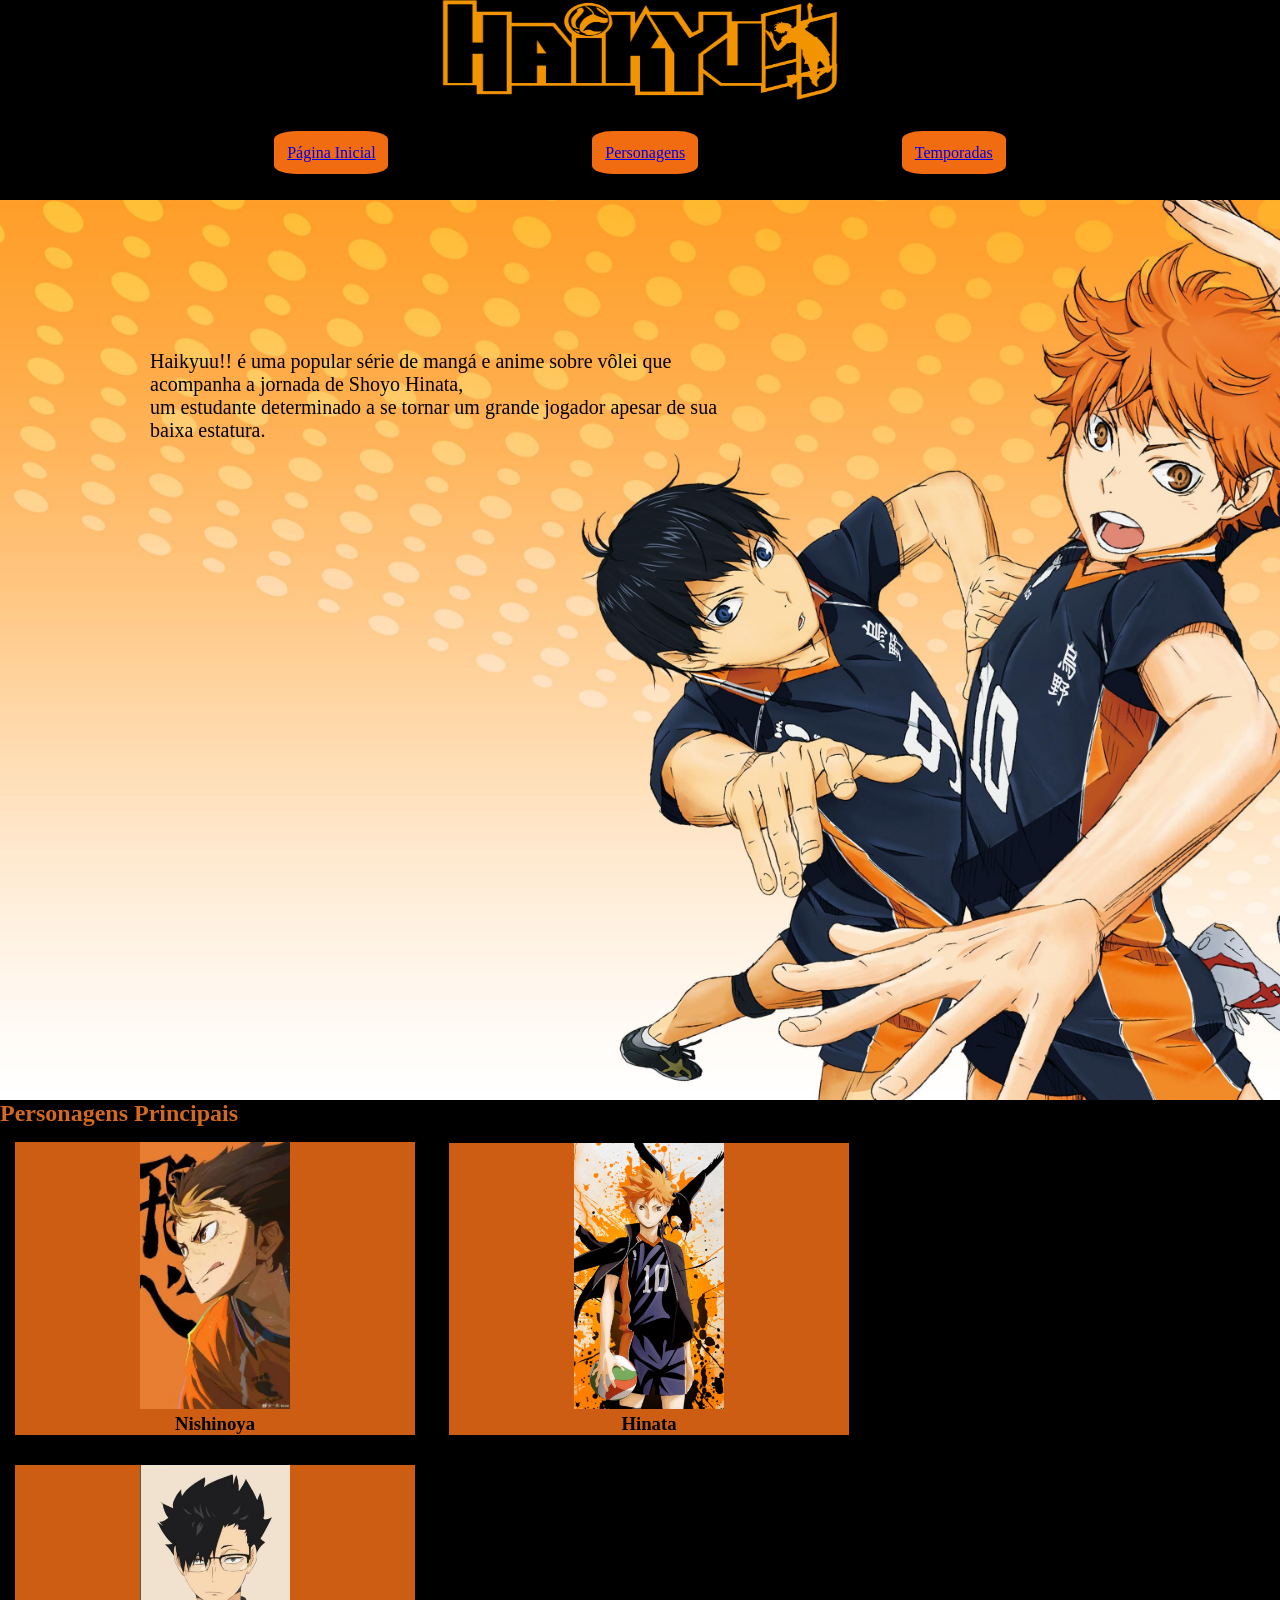
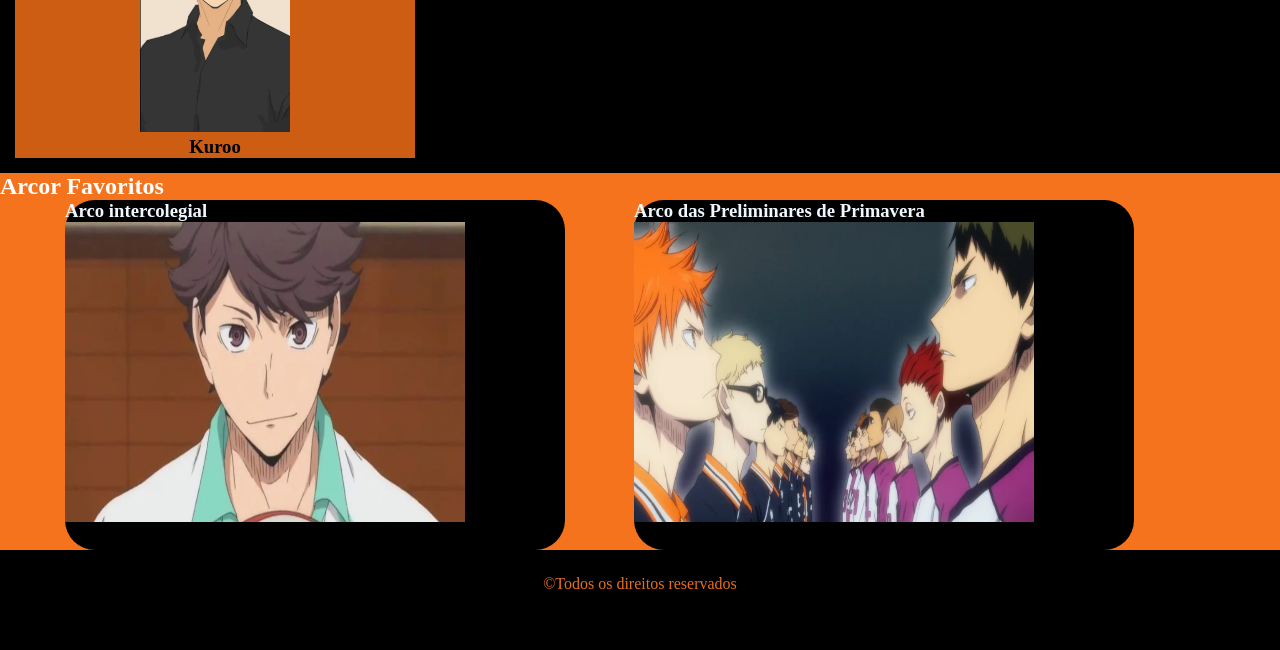
<file: index.html>
<!DOCTYPE html>
<html lang="pt-br">
<head>
    <meta charset="UTF-8">
    <meta name="viewport" content="width=device-width, initial-scale=1.0">
    <title>Haikyouu</title>
    <link rel="stylesheet" href="./style.css"> <!--link= é para linkar a pasta, e para relacionar na pasta ""-->

</head>
<body>
   
    <header class="kou">
        <img src="./imagens/Haikyuu-Logo.png" id="hay">
        <nav>
            <a href="./index.html" > Página Inicial</a>
            <a href="./personagens.html"> Personagens</a>
            <a href="Paginainicial.html"> Temporadas</a>

        </nav>
    </header>
<main>
    <!--CONTEÚDO PRINCIPAL-->
<section id="banner">
    <p id="paragrafo">Haikyuu!! é uma popular série de mangá e anime sobre vôlei que <br>acompanha a jornada de Shoyo Hinata, <br>um estudante determinado a se tornar um grande jogador apesar de sua baixa estatura.</p>
    


<!--PERSONAGENS-->
</section>
<section id="Personagens">
    <h2 id="topo">Personagens Principais </h2>
    <article class="card"><!--é a sessão menor da sessão maior-->
        <img src="./imagens/imagem nova nishinoua.jfif" alt="imagem do Nishinoya">
        <h3>Nishinoya</h3>
    </article>
    <article class="card">
        <img src="./imagens/HINATA.jpg" alt="FOTO DO HINATA SEGURANDO UMA BOLA">
        <h3>Hinata</h3>
    </article>
    <article class="card">
        <img src="./imagens/nova imagem kurro.jpg" alt="imagem do kuroo">
        <h3>Kuroo</h3>
    </article>

</section>

<!--Temporadas-->
<section id="temporadas">
    <h2>Arcor Favoritos</h2>
<article class="card-temp">
   <h3>Arco intercolegial</h3>
    <img src="./imagens/imagem do arco intercolegial.webp" alt="" id="tt2">
    
</article>
<article class="card-temp">
     <h3>Arco das Preliminares de Primavera</h3>
     <img src="./imagens/imagem do arco primavera.webp" alt="" id="tt">
</article>
</section>








<footer>
<p>&copy;Todos os direitos reservados
</p>

</footer>
</main>

   
    
</body>
</html>
</file>
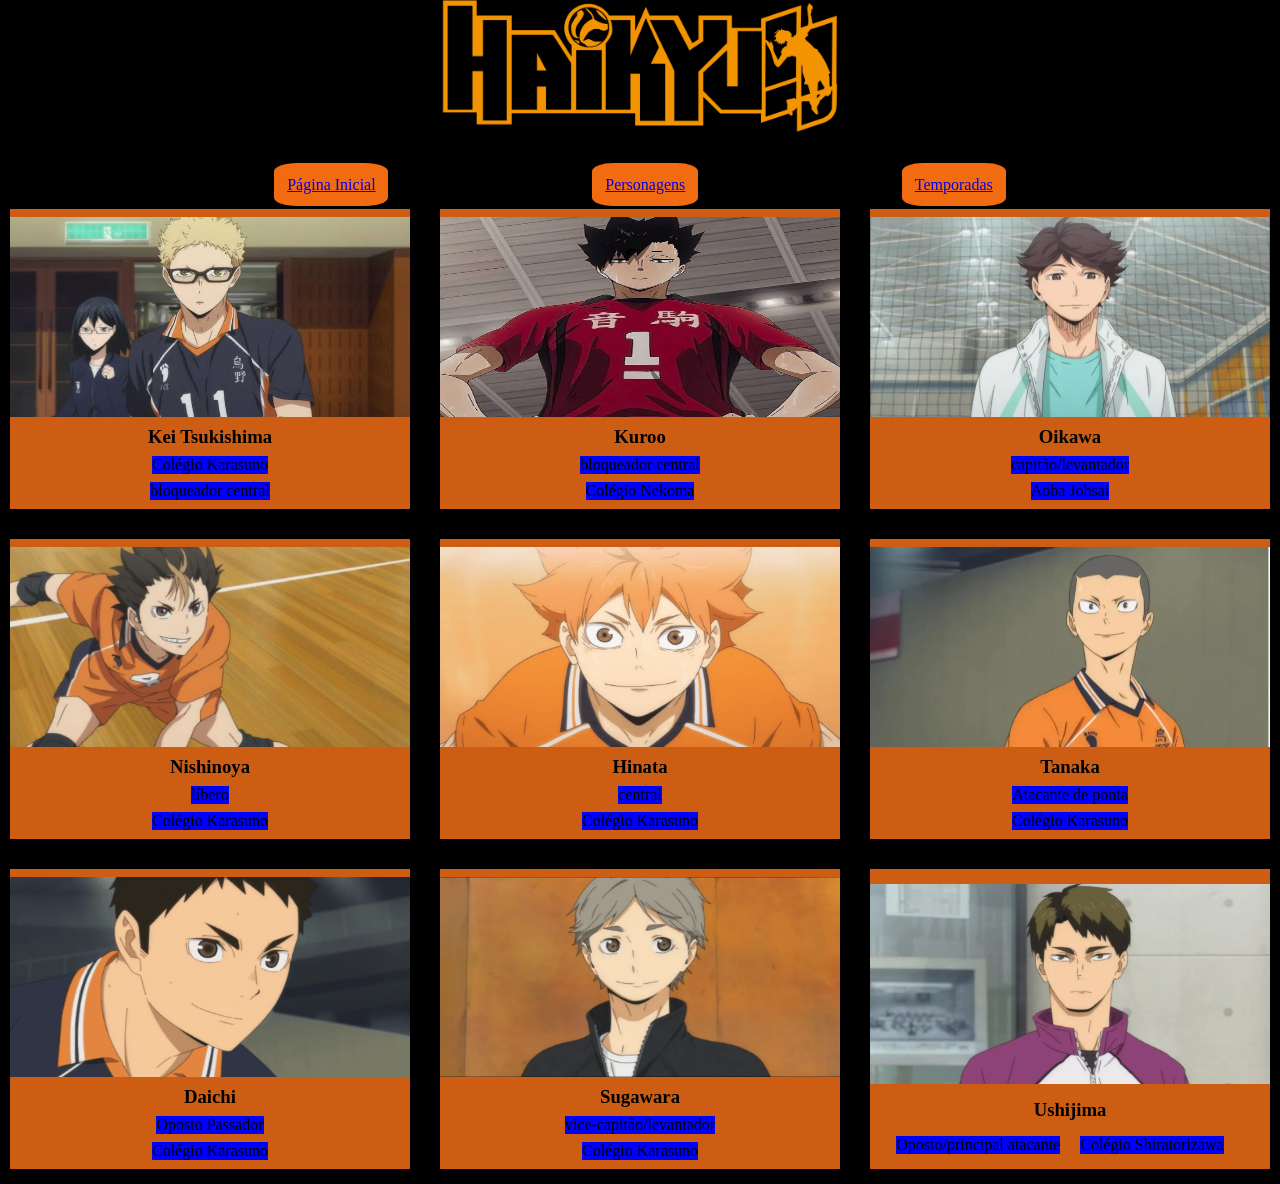
<file: personagens.html>
<!DOCTYPE html>
<html lang="pt-br">
<head>
    <meta charset="UTF-8">
    <meta name="viewport" content="width=device-width, initial-scale=1.0">
    <title>Haikyouu</title>
    <link rel="stylesheet" href="personagens.css"> <!--link= é para linkar a pasta, e para relacionar na pasta ""-->

</head>
<body>
   
    <header class="kou">
        <img src="./imagens/Haikyuu-Logo.png" id="hay">
        <nav>
            <a href="index.html" > Página Inicial</a>
            <a href="./personagens.html"> Personagens</a>
            <a href="Paginainicial.html"> Temporadas</a>

        </nav>
    </header>
    <main>
<section class="per">
<article class="tu"> 
    <img src="./imagens/foto do branquelo.jfif" class="longe">
    <h3>Kei Tsukishima</h3>
    <div><p class="cor"> Colégio Karasuno</p></div> <div><p class="cor">bloqueador central </p></div> 
</article>
<article  class="tu">  
    <img src="./imagens/imagem do kuroo.jfif" class="longe">
    <h3>Kuroo</h3>
    <div><p class="cor">bloqueador central</p></div><div><p class="cor"> Colégio Nekoma</p></div>
</article>
<article  class="tu"> 
    <img src="./imagens/Oikawa-Tooru.webp" class="longe">
    <h3>Oikawa</h3>
    <div><p class="cor">capitão/levantador</p></div> <div><p class="cor">Aoba Johsai</p></div>
</article>
</section>


<section class="per">
<article  class="tu">
    <img src="./imagens/Nishinoya_2.jpg" class="longe">
    <h3>Nishinoya</h3>
    <div><p class="cor">líbero</p></div> <div><p class="cor">Colégio Karasuno</p></div>
</article>
<article  class="tu">
    <img src="imagens/Shoyo-Hinata.png" class="longe">
    <h3>Hinata</h3>
    <div><p class="cor"> central </p></div> <div><p class="cor">Colégio Karasuno</p></div>
</article>
<article  class="tu">
    <img src="./imagens/Tanaka-Ryunosuke.webp" class="longe">
    <h3>Tanaka</h3>
   <div><p class="cor">Atacante de ponta </p></div> <div><p class="cor">Colégio Karasuno</p></div>
</article>
</section>


<section class="per">
<article  class="tu">
    <img src="./imagens/Daichi-Sawamura.png" class="longe">
    <h3>Daichi</h3>
    <div><p class="cor" >Oposto Passador</p></div> <div><p class="cor">Colégio Karasuno</p</div>
</article>
<article  class="tu">
    <img src="./imagens/sugawara8.webp" class="longe">
    <h3>Sugawara</h3>
    <div><p class="cor">vice-capitão/levantador</p></div> <div><p class="cor">Colégio Karasuno</p></div>
</article>
<article  class="tu">
    <img src="./imagens/ushijima.webp" class="longe">
    <h3>Ushijima</h3>
    <div><p class="cor">Oposto/principal atacante</p><p class="cor">Colégio Shiratorizawa</p><div>
</article>
</section>

    </main>
</file>
<file: style.css>
*{
margin: 0%;
padding:0%;
box-sizing: border-box;

}
#hay{
    width: 400px;
    height: 100px;
}
.kou{
    text-align: center; 
    background-color: black;
    height: 200px;


}
.oo{

}

a{
margin-top: 0%;
background-color: rgb(241, 107, 17);
padding: 1%;
border-radius: 20%;
margin: 100px;
 }
 nav{
margin-top:40px;
 }
 #banner{ /* é o id da section*/
    height: 100vh;
    background-image: url(./imagens/banner\ dois.jpg);
    background-position: top; /*--é para mexer na posição de sua imagem*/
    background-size: cover;/* é para mexer no tamanho da imagem*/
 }
 body{
    background-color:rgb(228, 93, 3)
 }
 #paragrafo{
    padding: 150px;
    width: 900px;
    font-size: 20px;
    text-align:left;



 }
 img{
    width: 150px;
 } 
 .card{ 
    text-align:center;
    width: 400px;
    height: 250;
    background-color: rgb(204, 93, 19);
    margin: 15px;
    display: inline-block;
    color
    border-radius: 30px;
 }
 #temporadas {
    width: 100%;
    height: 200%;
    background-color:rgb(245, 115, 28);color: rgb(255, 255, 255);
    background-size: 400%;
 }
 .card-temp{
    display: inline-block;
    width: 500px;
    height: 350px;
    background-color: rgb(0, 0, 0);;
    border-radius: 30px;
    margin-left: 65px;
    color: aliceblue;
}
footer{
    height: 100px;
    background-color:rgb(0, 0, 0);
    color: rgb(231, 110, 29);
    text-align: center;
    padding-top: 25px;
}
#tt {
    width: 400px;
    height:300px;
}#tt2 {
width: 400px;
height: 300px;
}
#Personagens {
    background-color:rgb(0, 0, 0);
   
    
}
#topo{
   color:chocolate;
}
</file>
<file: personagens.css>
*{
    margin: 0%;
    padding:0%;
    box-sizing: border-box;
    
    }
    #hay{
      width: 400px;
    }
    .kou{
        text-align: center; 
        background-color: black;
        height: 
    
    
    }
    .oo{
    
    }
    
    a{
    margin-top: 0%;
    background-color: rgb(241, 107, 17);
    padding: 1%;
    border-radius: 20%;
    margin: 100px;
     }
     nav{
    margin-top:40px;
     }
     .per{
        background-color:black;
        display: flex;
        flex-direction: row;
        justify-content: center;
 }
    .tu{ width: 700px;
        height: 300px;
        background-color: rgb(204, 93, 19);
        margin: 15px;
        display:flex;
        flex-direction: column;
        justify-content: space-evenly;
        align-items: center;
        }
        .longe{
        width: 400px;
        height:200px;
        }
        .cor{
          background-color: blue;
        }
        div{
          
          display: flex;
         flex-direction: row;
          gap: 20px;
          align-items: center;
      
          border-radius: 10px;
        }
</file>
